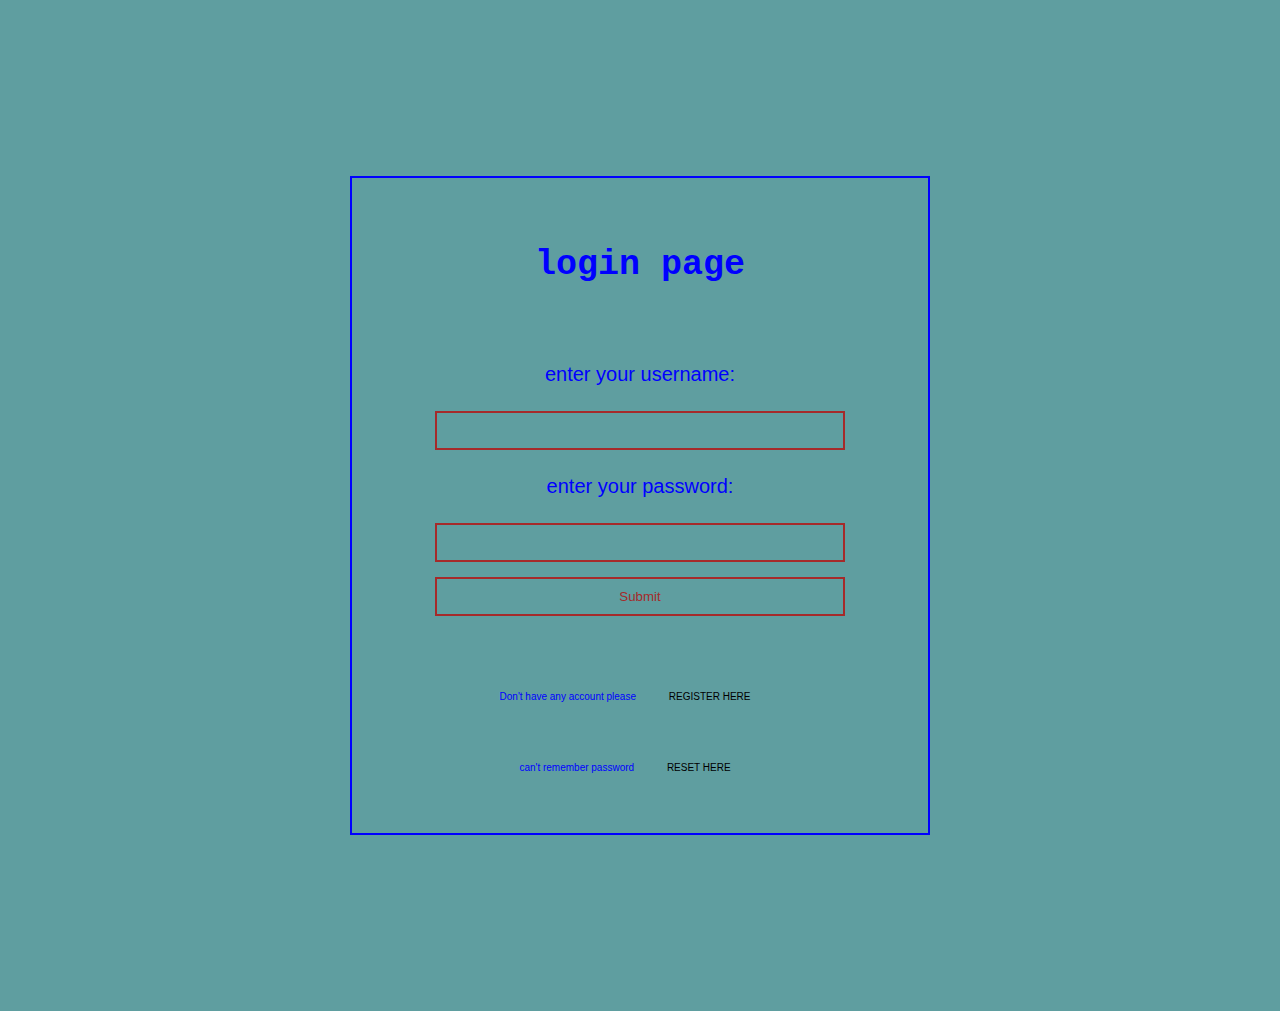
<file: index.html>
<!DOCTYPE html>
<html lang="en">
<head>
    <meta charset="UTF-8">
    <meta http-equiv="X-UA-Compatible" content="IE=edge">
    <meta name="viewport" content="width=device-width, initial-scale=1.0">
    <!--main css file-->
    <link rel="stylesheet" href="css/style.css">
    <title>login page</title>
    

</head>
<body>
    <div id="admin-box">
    <h1 id="heading">login page</h1>
    
    
    <form action="">
            <label for="user">enter your username:</label>
            <input type="text"/>
            <label for="password">enter your password:</label>
            <input type="pass"/>
            <input type="submit"/> 

    </form>
    <p class="pg">Don't have any account please <a href="html/register.html"target="_blank "class="bg">register here</a>
    </p>
    <p class="pg">can't remember password <a href="html/reset.html"target="_blank "class="bg">reset here</a></p>
</div>
</body>
</html>
</file>
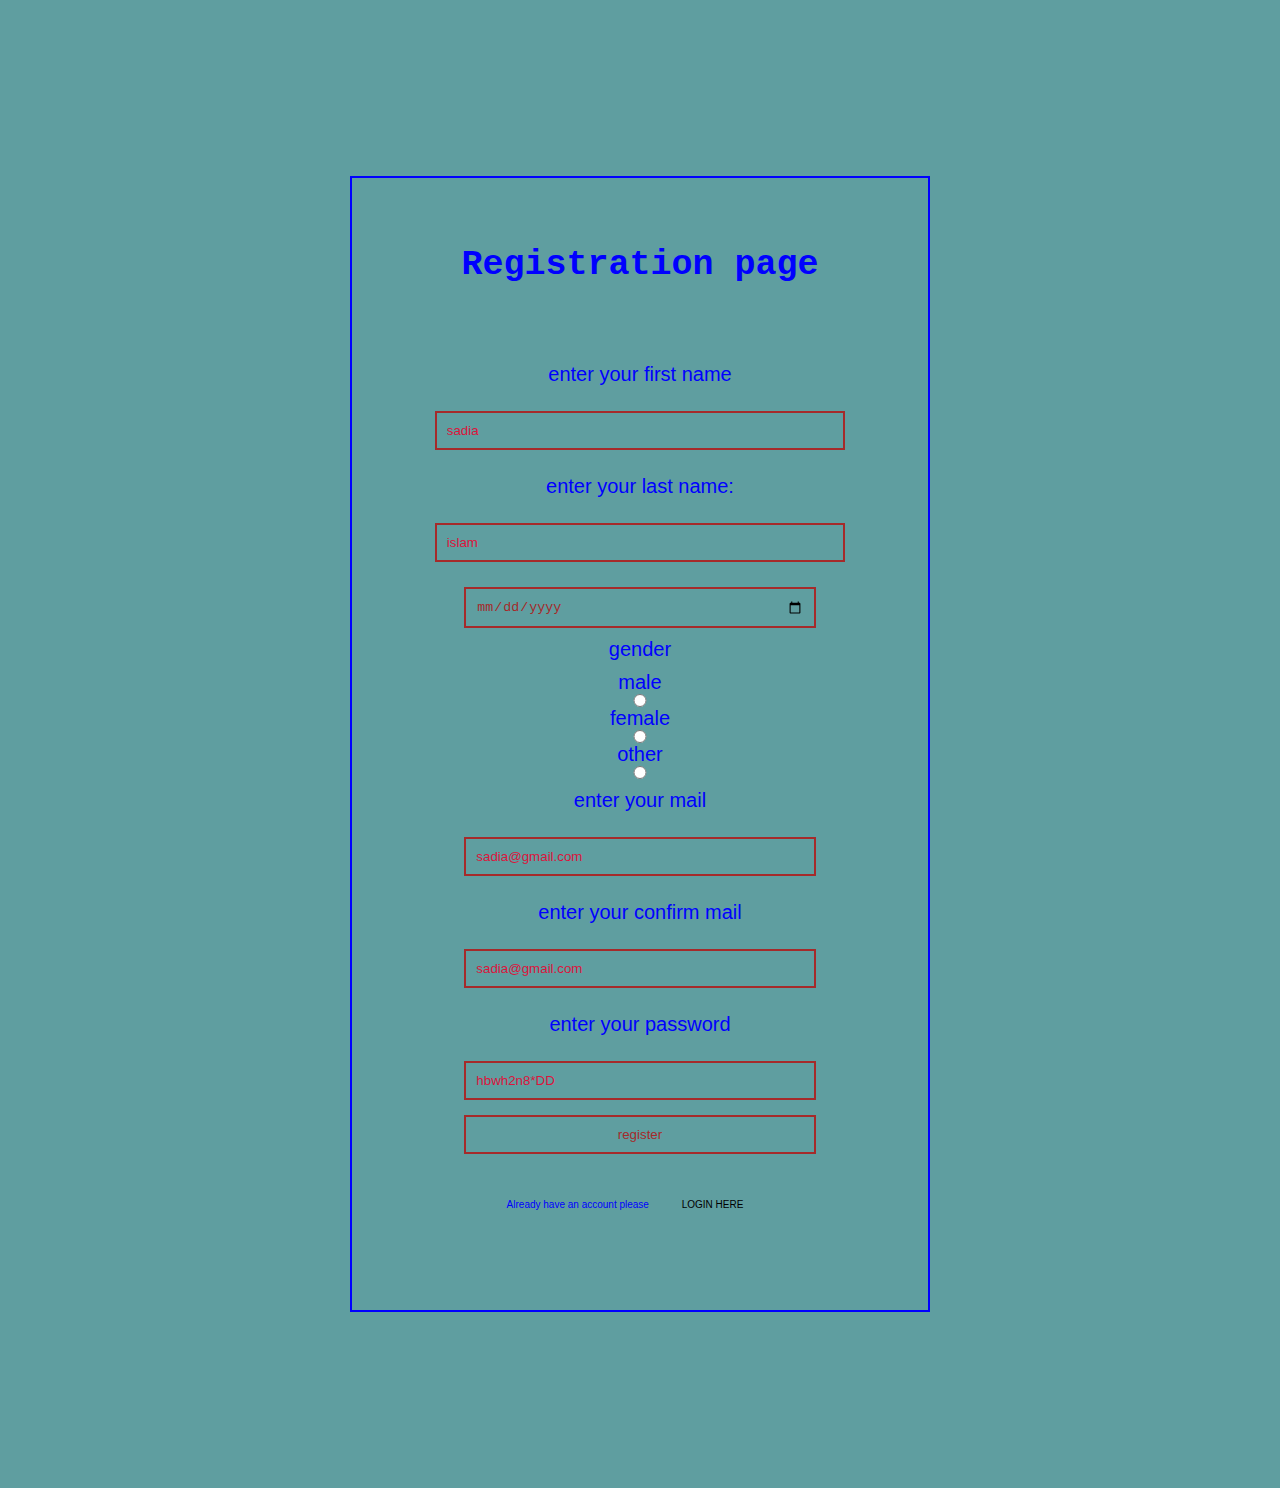
<file: html/register.html>
<!DOCTYPE html>
<html lang="en">
<head>
    <meta charset="UTF-8">
    <meta http-equiv="X-UA-Compatible" content="IE=edge">
    <meta name="viewport" content="width=device-width, initial-scale=1.0">
    <title>register page</title>
    <link rel="stylesheet" href="../css/style.css">
</head>
<body>
    <div id="admin-box">
    <h1>Registration page</h1>
    
    <form action="">
        
        <label for="f.name">enter your first name</label>
        <input type="text" required name="f.name" placeholder="sadia"/>
        <label for="l.name">enter your last name:</label>
        <input type="text"required name="l.name"placeholder="islam"/>
        <label for="db" date of birth>
        <input type="date"required/>

        <!--radio start-->
        <label for="gender">gender</label>
        <lable for="gender">male</lable>
        <input type="radio" name="gender" id="gender"/>
        <lable for="gender">female</lable>
        <input type="radio" name="gender" id="gender"/>
        <lable for="gender">other</lable>
        <input type="radio" name="other" id="gender"/>
        <!--Radio end-->

        <label for="mail">enter your mail</label>
        <input type="mail" required name="mail" placeholder="sadia@gmail.com"/>

        <label for="cmail">enter your confirm mail</label>
        <input type="mail" required name="mail" placeholder="sadia@gmail.com"/>

        <label for="pass">enter your password</label>
        <input type="pass" required name="pass" placeholder="hbwh2n8*DD"/>
        <input type="submit" value="register"/>
       
    </form>
    <p class="pg">Already have an account please <a href="../index.html">login here</a>
  </p>
  </div>  
</body>
</html>
</file>
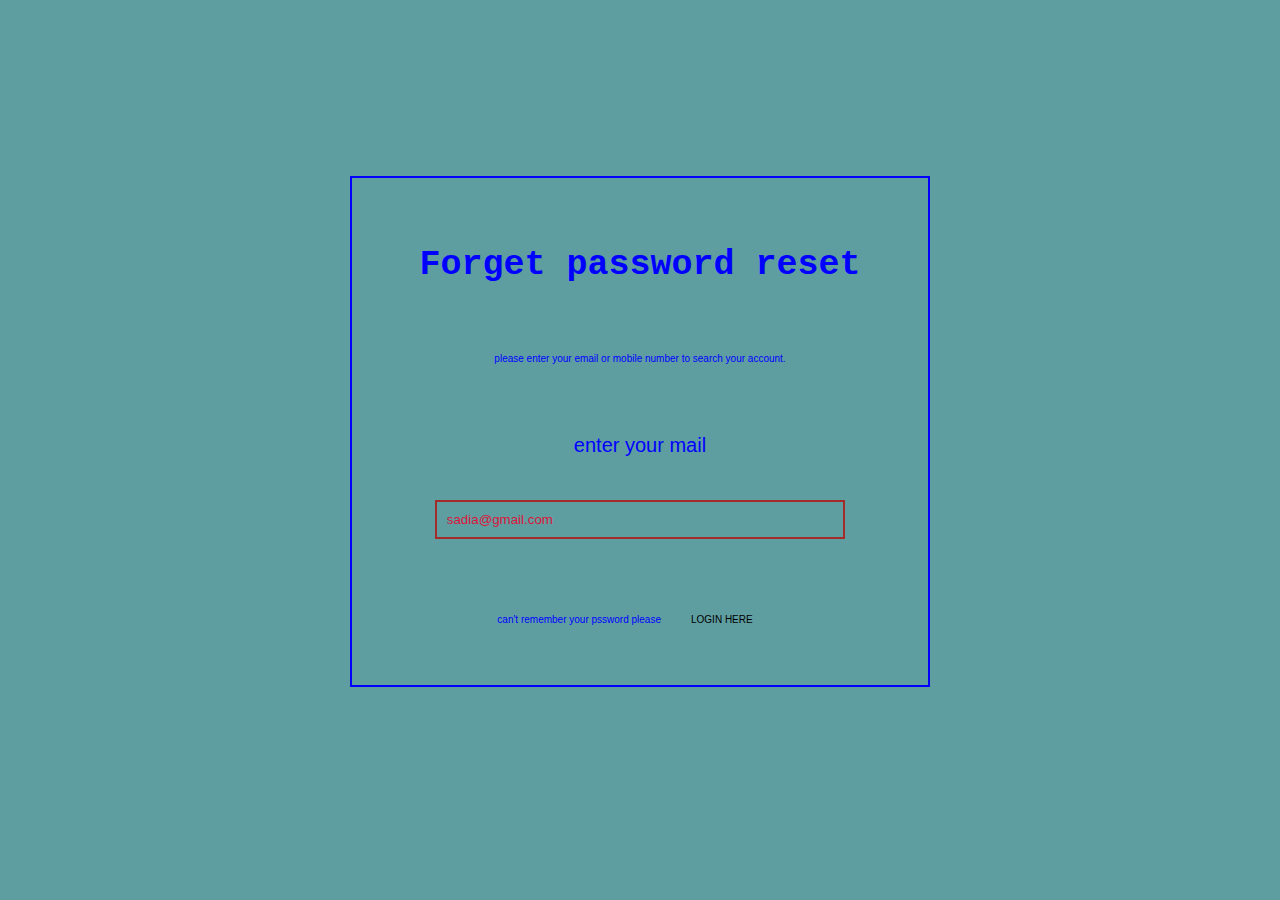
<file: html/reset.html>
<!DOCTYPE html>
<html lang="en">
<head>
    <meta charset="UTF-8">
    <meta http-equiv="X-UA-Compatible" content="IE=edge">
    <meta name="viewport" content="width=device-width, initial-scale=1.0">
    <title>reset page</title>
    <link rel="stylesheet" href="../css/style.css">
</head>
<body>
    <div id="admin-box">
    <h1>Forget password reset</h1>
    
    <P class="pg">please enter your email or mobile number to search your account.</P>
    <form action="">
        
        <label for="mail">enter your mail</label><br/>
        <input type="mail" required name="mail" placeholder="sadia@gmail.com"/>

    </form>
    
    <p class="pg">can't remember your pssword please<a href="../index.html"target="_blank">login here</a></p>

</div>
</body>
</html>
</file>
<file: css/style.css>
/* universal selector */
*{
    margin:0;
    padding:0;
    border:0;
    box-sizing:border-box;
    padding:30px;
    outline: 0;
}
/* name selector */
body{
    background-color: cadetblue;
    color:blue
}
/* id selector */
#admin-box{
    width:50%;
    border:2px solid;
    margin:10% auto;
    text-align: center;
}
/* combinator selector */
#admin-box h1{
    font-size: 35px;
    line-height:35px ;
    margin:10px 0px;
    font-family: 'Courier New', Courier, monospace;
}
/* grouping selector */
input, label{
    display:block;
    width:90%;
    margin:auto;
    padding: 10px;
}
label{
    font-size: 20px;
    font-family: 'Arial Narrow', Arial, sans-serif;
    font-weight:400px ;
}
input{
    background-color: transparent;
    border:2px solid;
    color:brown
}
/* attribute selector */
input[type="submit"]{
    margin:15px auto;
}
/* psudo class selector */
input:focus{
    background-color: brown;
    color:black
}
input[type="submit"]:hover{
    background-color: chartreuse;
}
/* attribute selector */
input[type="text"]{
    margin:15px auto;
}
/* psudo class selector */
input[type="text"]:hover{
    background-color: chartreuse;
}
/* attribute selector */
input[type="pass"]{
    margin:15px auto;
}
/* psudo class selector */
input[type="pass"]:hover{
    background-color: chartreuse;
}
/* attribute selector */
input[type="mail"]{
    margin:15px auto;
}
/* psudo class selector */
input[type="mail"]:hover{
    background-color: chartreuse;
}
/* attribute selector */
input[type="first name"]{
    margin:15px auto;
}

/* psudo class selector */
input[type="last name"]:hover{
    background-color: chartreuse;
}
/* psudo element selector */
input::placeholder{
    color:crimson
}
/* class selector */
.pg{
    font-size: 10px;
    font-family: Arial, Helvetica, sans-serif;
}
.pg a {
    text-transform: uppercase;
    color: black;
    text-decoration: none;
}
</file>
